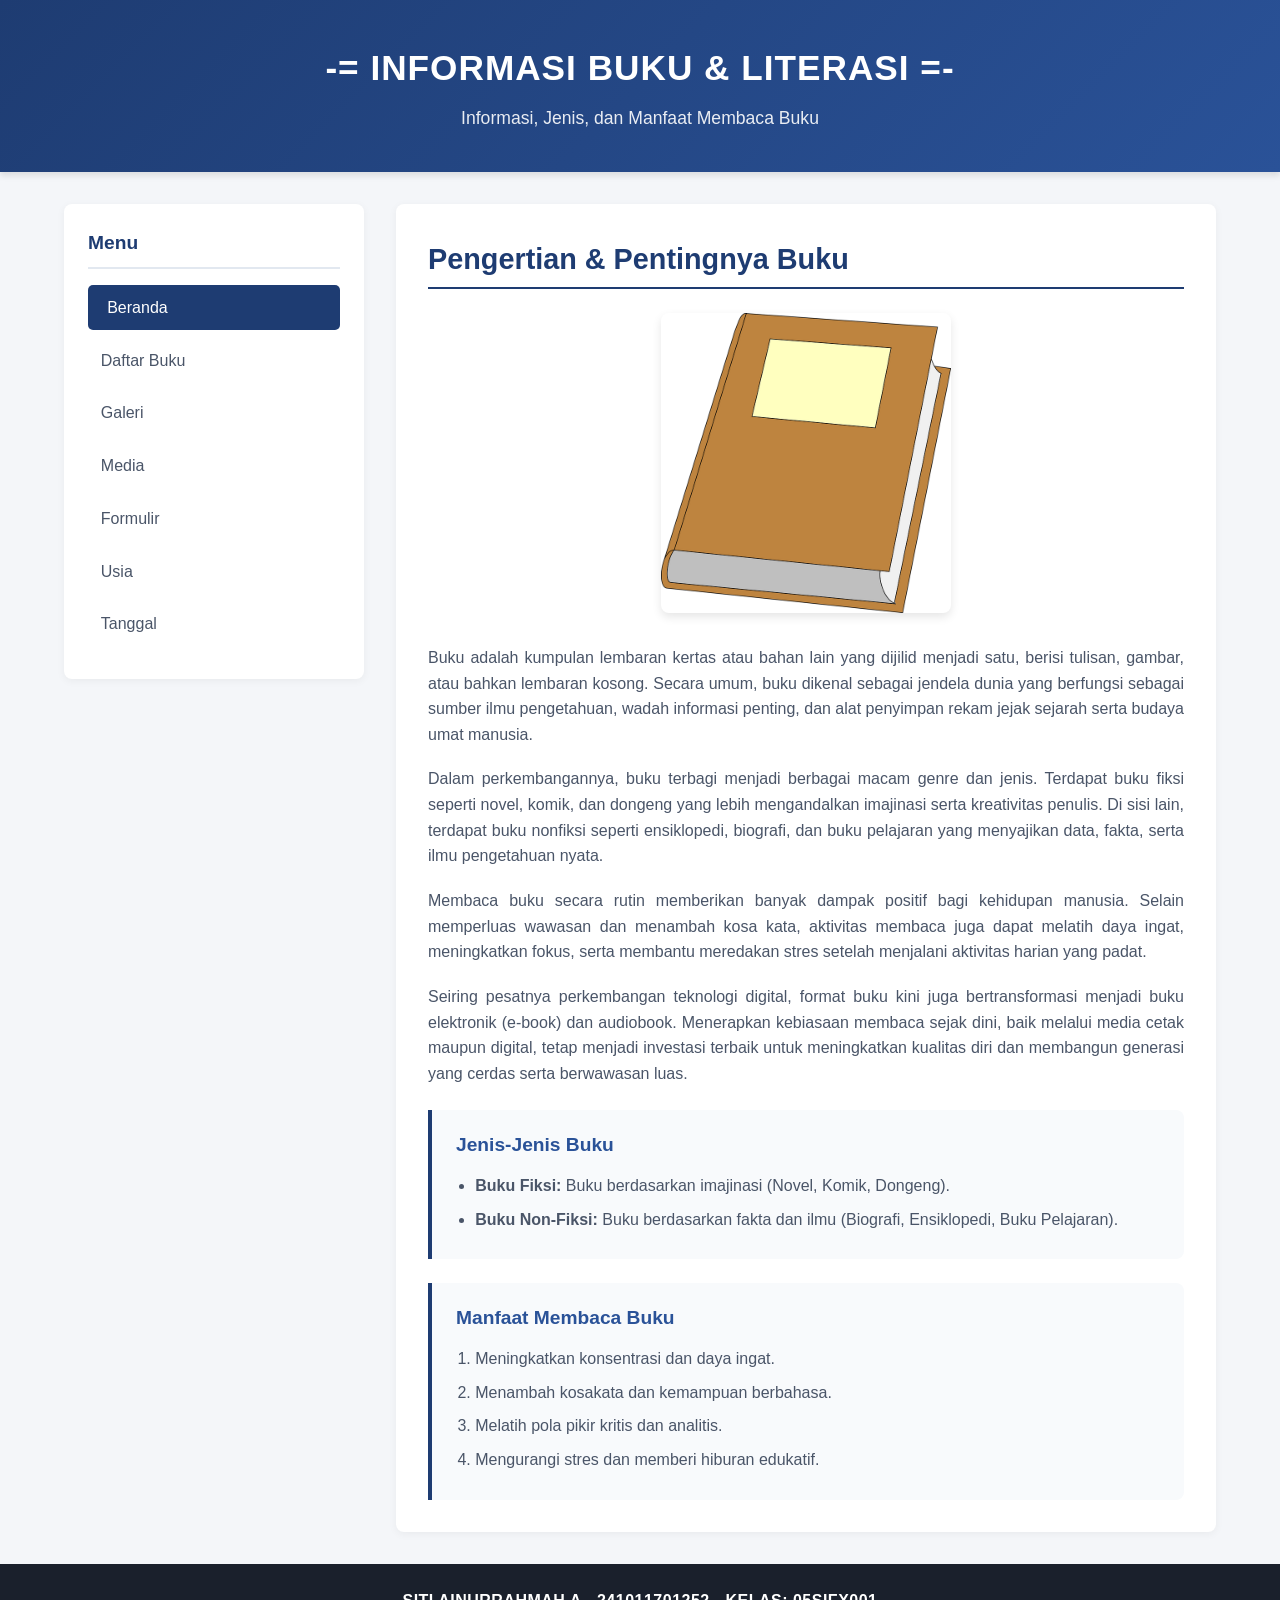
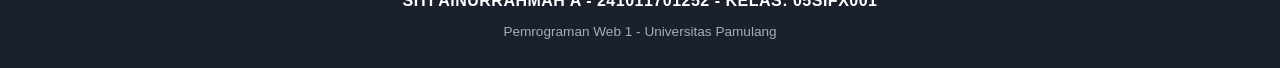
<file: index.html>
<!DOCTYPE html>
<html lang="id">
<head>
    <meta charset="UTF-8">
    <meta name="viewport" content="width=device-width, initial-scale=1.0">
    <title>Beranda</title>
    <link rel="stylesheet" href="style.css">
</head>
<body>

    <header class="header-banner">
        <h1>-= INFORMASI BUKU & LITERASI =-</h1>
        <p class="subtitle">Informasi, Jenis, dan Manfaat Membaca Buku</p>
    </header>

    <div class="main-wrapper">
        
        <aside class="sidebar">
            <h3>Menu</h3>
            <ul>
                <li><a href="index.html"  class="active">Beranda</a></li>
                <li><a href="buku.html">Daftar Buku</a></li>
                <li><a href="gallery.html">Galeri</a></li>
                <li><a href="media.html">Media</a></li>
                <li><a href="form.html">Formulir</a></li>
                <li><a href="usia.html">Usia</a></li>
                <li><a href="tanggal.html">Tanggal</a></li>
            </ul>
        </aside>

        <main class="content-area">
            <h2>Pengertian & Pentingnya Buku</h2>

            <div class="image-container">
                <img src="images/buku.png" alt="Gambar Ilustrasi Buku" class="img-buku">
            </div>
            
            <p>
                Buku adalah kumpulan lembaran kertas atau bahan lain yang dijilid menjadi satu, berisi tulisan, gambar,
                atau bahkan lembaran kosong. Secara umum, buku dikenal sebagai jendela dunia yang berfungsi sebagai sumber
                ilmu pengetahuan, wadah informasi penting, dan alat penyimpan rekam jejak sejarah serta budaya umat manusia.
            </p>
            <p>
                Dalam perkembangannya, buku terbagi menjadi berbagai macam genre dan jenis. Terdapat buku fiksi seperti novel,
                komik, dan dongeng yang lebih mengandalkan imajinasi serta kreativitas penulis. Di sisi lain, terdapat buku
                nonfiksi seperti ensiklopedi, biografi, dan buku pelajaran yang menyajikan data, fakta, serta ilmu pengetahuan nyata.
            </p>
            <p>
                Membaca buku secara rutin memberikan banyak dampak positif bagi kehidupan manusia. 
                Selain memperluas wawasan dan menambah kosa kata, aktivitas membaca juga dapat melatih daya ingat,
                meningkatkan fokus, serta membantu meredakan stres setelah menjalani aktivitas harian yang padat.
            </p>
            <p>
                Seiring pesatnya perkembangan teknologi digital, format buku kini juga bertransformasi menjadi buku elektronik 
                (e-book) dan audiobook. Menerapkan kebiasaan membaca sejak dini, baik melalui media cetak maupun digital, tetap 
                menjadi investasi terbaik untuk meningkatkan kualitas diri dan membangun generasi yang cerdas serta berwawasan luas.
            </p>

            <div class="jenis-buku">
                <h3>Jenis-Jenis Buku</h3>
                <ul>
                    <li><b>Buku Fiksi:</b> Buku berdasarkan imajinasi (Novel, Komik, Dongeng).</li>
                    <li><b>Buku Non-Fiksi:</b> Buku berdasarkan fakta dan ilmu (Biografi, Ensiklopedi, Buku Pelajaran).</li>
                </ul>
            </div>

            <div class="manfaat-buku">
                <h3>Manfaat Membaca Buku</h3>
                <ol>
                    <li>Meningkatkan konsentrasi dan daya ingat.</li>
                    <li>Menambah kosakata dan kemampuan berbahasa.</li>
                    <li>Melatih pola pikir kritis dan analitis.</li>
                    <li>Mengurangi stres dan memberi hiburan edukatif.</li>
                </ol>
            </div>
        </main>
    </div>

    <footer>
        <p class="identitas-mhs">
            SITI AINURRAHMAH A - 241011701252 - KELAS: 05SIFX001
        </p>
        <small>Pemrograman Web 1 - Universitas Pamulang</small>
    </footer>

    <script src="script.js"></script>
</body>
</html>
</file>
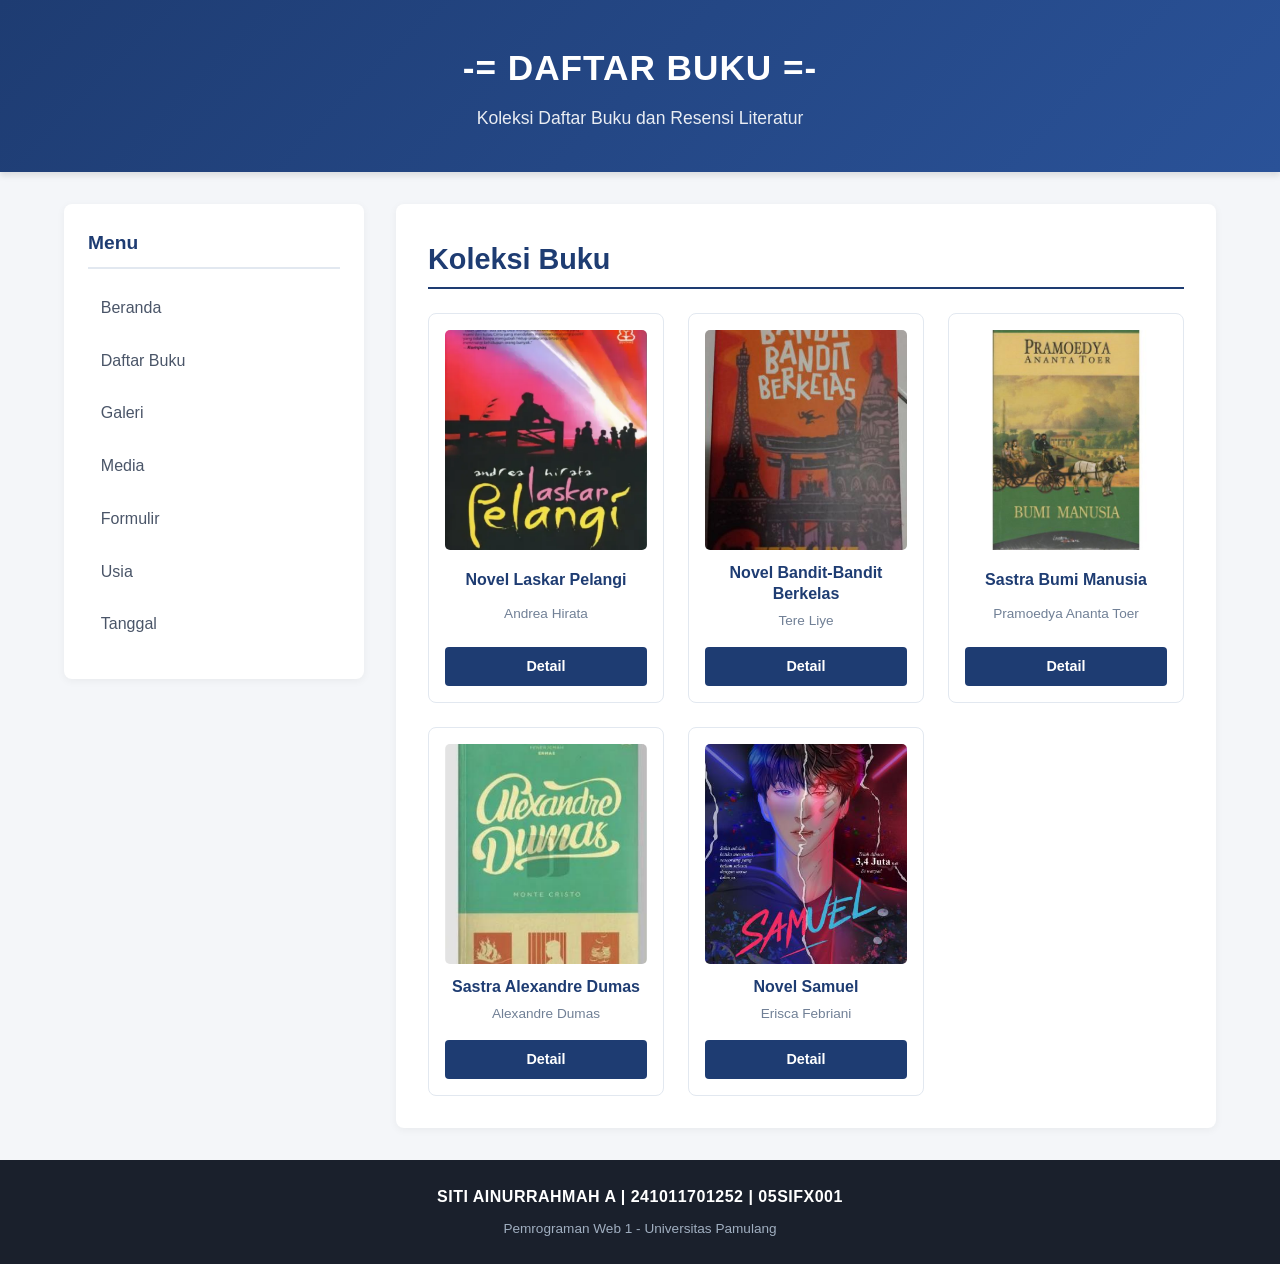
<file: buku.html>
<!DOCTYPE html>
<html lang="id">
<head>
    <meta charset="UTF-8">
    <meta name="viewport" content="width=device-width, initial-scale=1.0">
    <title>Daftar Buku</title>
    <link rel="stylesheet" href="style.css">
</head>
<body>

    <header class="header-banner">
        <h1>-= DAFTAR BUKU =-</h1>
        <p class="subtitle">Koleksi Daftar Buku dan Resensi Literatur</p>
    </header>

    <div class="main-wrapper">
        
        <aside class="sidebar">
            <h3>Menu</h3>
            <ul>
                <li><a href="index.html">Beranda</a></li>
                <li><a href="buku.html">Daftar Buku</a></li>
                <li><a href="gallery.html">Galeri</a></li>
                <li><a href="media.html">Media</a></li>
                <li><a href="form.html">Formulir</a></li>
                <li><a href="usia.html">Usia</a></li>
                <li><a href="tanggal.html">Tanggal</a></li>
            </ul>
        </aside>

        <main class="content-area">
            <h2>Koleksi Buku</h2>

            <div class="gallery-grid">

                <div class="book-card card-tall">
                    <img src="images/lp.webp" alt="Novel Laskar Pelangi">
                    <h4>Novel Laskar Pelangi</h4>
                    <p class="author">Andrea Hirata</p>
                    <a href="detail-laskar-pelangi.html" class="btn-detail">Detail</a>
                </div>

                <!-- Buku 2 -->
                <div class="book-card">
                    <img src="images/b3.jpg" alt="Novel Bandit-Bandit Berkelas">
                    <h4>Novel Bandit-Bandit Berkelas</h4>
                    <p class="author">Tere Liye</p>
                    <a href="detail-bandit.html" class="btn-detail">Detail</a>
                </div>

                <!-- Buku 3 -->
                <div class="book-card">
                    <img src="images/bm.jpg" alt="Sastra Bumi Manusia">
                    <h4>Sastra Bumi Manusia</h4>
                    <p class="author">Pramoedya Ananta Toer</p>
                    <a href="detail-bumi-manusia.html" class="btn-detail">Detail</a>
                </div>

                <!-- Buku 4 -->
                <div class="book-card">
                    <img src="images/ad.png" alt="Sastra Alexandre Dumas">
                    <h4>Sastra Alexandre Dumas</h4>
                    <p class="author">Alexandre Dumas</p>
                    <a href="detail-alexandre.html" class="btn-detail">Detail</a>
                </div>

                <!-- Buku 5 -->
                <div class="book-card">
                    <img src="images/sl.jpg" alt="Novel Samuel">
                    <h4>Novel Samuel</h4>
                    <p class="author">Erisca Febriani</p>
                    <a href="detail-samuel.html" class="btn-detail">Detail</a>
                </div>

            </div>
        </main>

    </div>

    <footer>
        <p class="identitas-mhs">
          SITI AINURRAHMAH A | 241011701252 | 05SIFX001
        </p>
        <small>Pemrograman Web 1 - Universitas Pamulang</small>
    </footer>

</body>
</html>
</file>
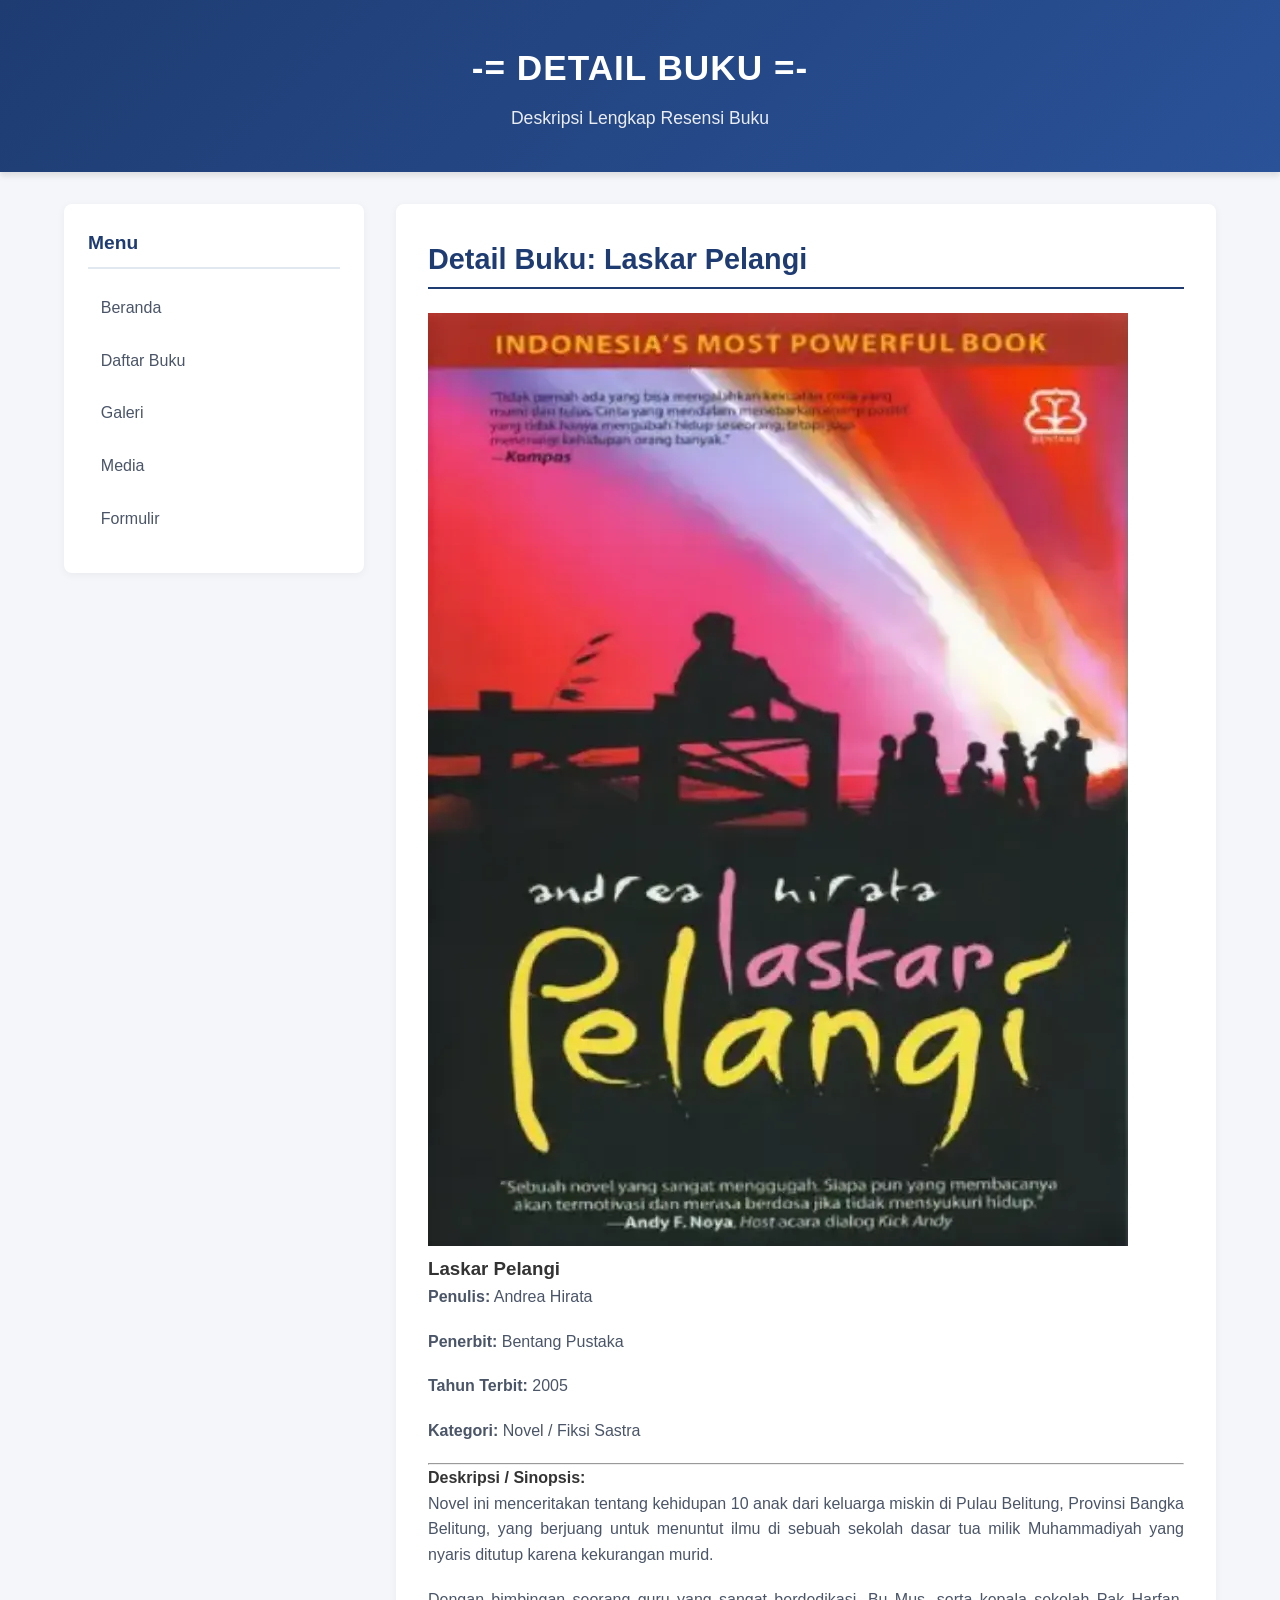
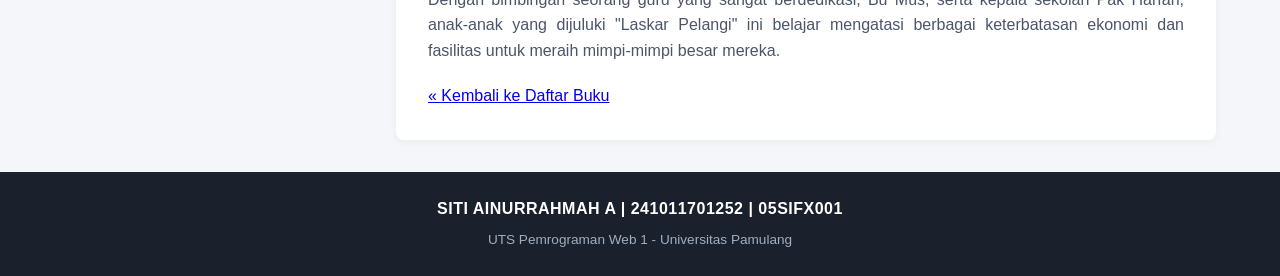
<file: detail-laskar-pelangi.html>
<!DOCTYPE html>
<html lang="id">
<head>
    <meta charset="UTF-8">
    <meta name="viewport" content="width=device-width, initial-scale=1.0">
    <title>Detail Buku - Laskar Pelangi</title>
    <link rel="stylesheet" href="style.css">
</head>
<body>

    <header class="header-banner">
        <h1>-= DETAIL BUKU =-</h1>
        <p class="subtitle">Deskripsi Lengkap Resensi Buku</p>
    </header>

    <div class="main-wrapper">
        
        <aside class="sidebar">
            <h3>Menu</h3>
            <ul>
                <li><a href="index.html">Beranda</a></li>
                <li><a href="buku.html">Daftar Buku</a></li>
                <li><a href="gallery.html">Galeri</a></li>
                <li><a href="media.html">Media</a></li>
                <li><a href="form.html">Formulir</a></li>
            </ul>
        </aside>

        <main class="content-area">
            <h2>Detail Buku: Laskar Pelangi</h2>

            <div class="detail-container">
                <div class="detail-cover">
                    <img src="images/lp.webp" alt="Laskar Pelangi">
                </div>
                <div class="detail-info">
                    <h3>Laskar Pelangi</h3>
                    <p><b>Penulis:</b> Andrea Hirata</p>
                    <p><b>Penerbit:</b> Bentang Pustaka</p>
                    <p><b>Tahun Terbit:</b> 2005</p>
                    <p><b>Kategori:</b> Novel / Fiksi Sastra</p>
                    <hr>
                    <h4>Deskripsi / Sinopsis:</h4>
                    <p>
                        Novel ini menceritakan tentang kehidupan 10 anak dari keluarga miskin di Pulau Belitung, Provinsi Bangka Belitung, yang berjuang untuk menuntut ilmu di sebuah sekolah dasar tua milik Muhammadiyah yang nyaris ditutup karena kekurangan murid.
                    </p>
                    <p>
                        Dengan bimbingan seorang guru yang sangat berdedikasi, Bu Mus, serta kepala sekolah Pak Harfan, anak-anak yang dijuluki "Laskar Pelangi" ini belajar mengatasi berbagai keterbatasan ekonomi dan fasilitas untuk meraih mimpi-mimpi besar mereka.
                    </p>
                    <a href="buku.html" class="btn-back">&laquo; Kembali ke Daftar Buku</a>
                </div>
            </div>
        </main>

    </div>

    <footer>
        <p class="identitas-mhs">
            SITI AINURRAHMAH A | 241011701252 | 05SIFX001
        </p>
        <small>UTS Pemrograman Web 1 - Universitas Pamulang</small>
    </footer>

</body>
</html>
</file>
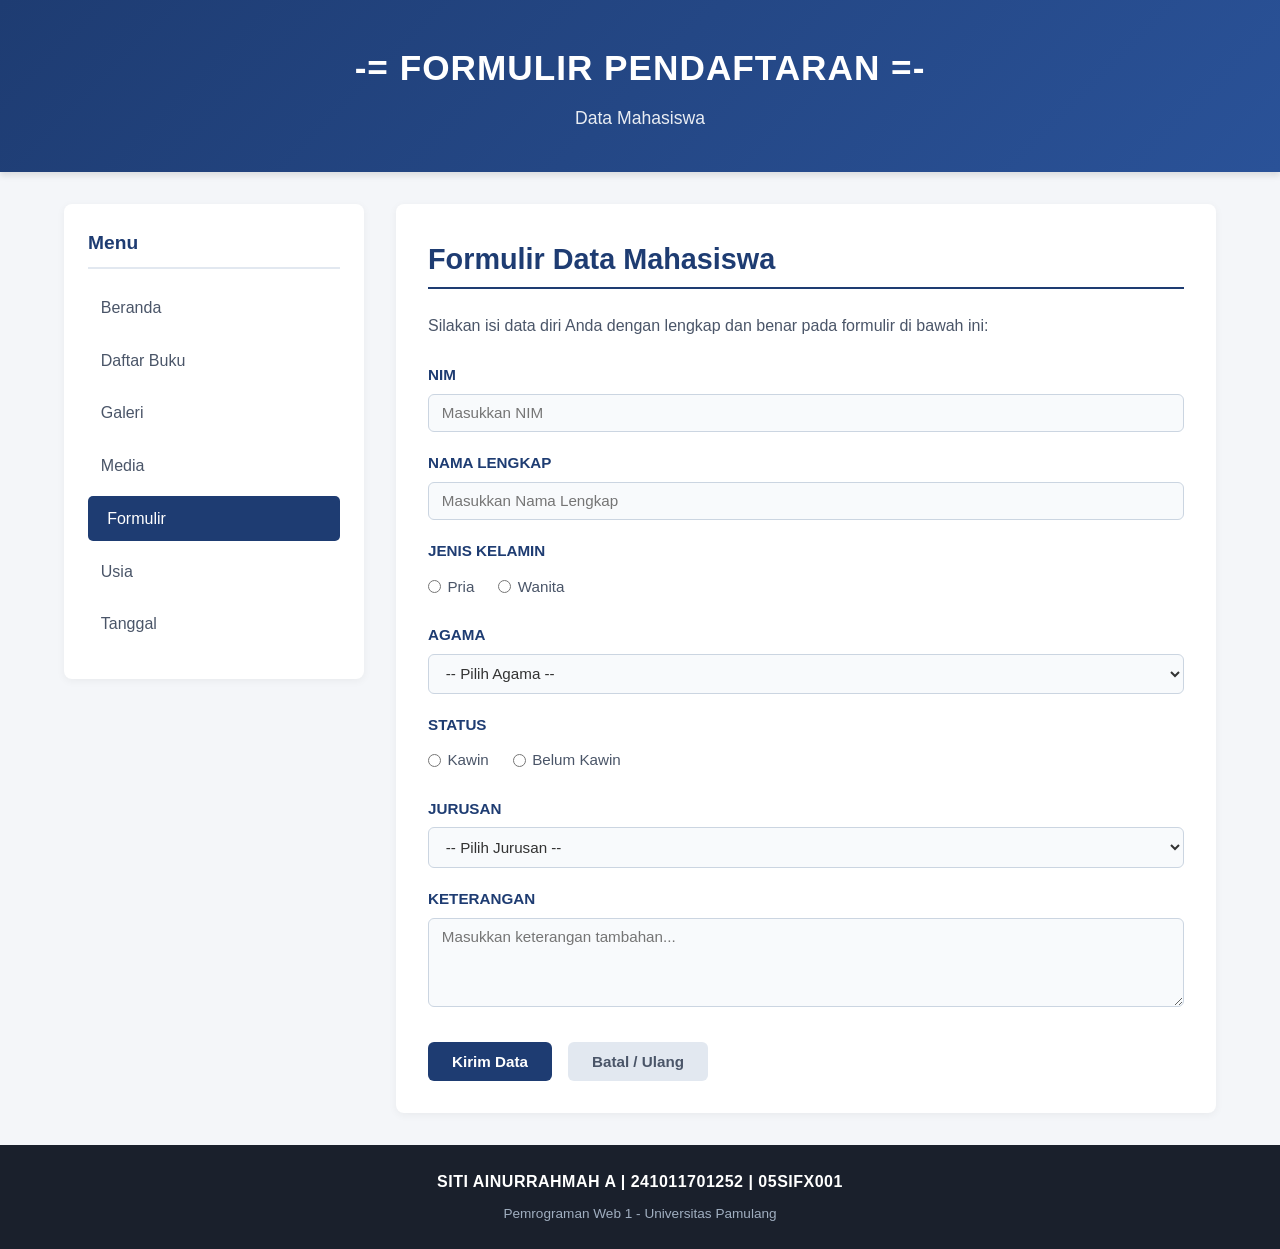
<file: form.html>
<!DOCTYPE html>
<html lang="id">
<head>
    <meta charset="UTF-8">
    <meta name="viewport" content="width=device-width, initial-scale=1.0">
    <title>Form Pendaftaran</title>
    <link rel="stylesheet" href="style.css">
</head>
<body>

    <header class="header-banner">
        <h1>-= FORMULIR PENDAFTARAN =-</h1>
        <p class="subtitle">Data Mahasiswa</p>
    </header>

    <div class="main-wrapper">
        
        <aside class="sidebar">
            <h3>Menu</h3>
            <ul>
                <li><a href="index.html">Beranda</a></li>
                <li><a href="buku.html">Daftar Buku</a></li>
                <li><a href="gallery.html">Galeri</a></li>
                <li><a href="media.html">Media</a></li>
                <li><a href="form.html" class="active">Formulir</a></li>
                <li><a href="usia.html">Usia</a></li>
                <li><a href="tanggal.html">Tanggal</a></li>
            </ul>
        </aside>

        <main class="content-area">
            <h2>Formulir Data Mahasiswa</h2>
            <p>Silakan isi data diri Anda dengan lengkap dan benar pada formulir di bawah ini:</p>

            <form action="" method="POST" class="form-container">
                
                <div class="form-group">
                    <label for="nim">NIM</label>
                    <input type="text" id="nim" name="nim" maxlength="11" placeholder="Masukkan NIM">
                </div>

                <div class="form-group">
                    <label for="nama">NAMA LENGKAP</label>
                    <input type="text" id="nama" name="nama" maxlength="25" placeholder="Masukkan Nama Lengkap">
                </div>

                <div class="form-group">
                    <label>JENIS KELAMIN</label>
                    <div class="radio-group">
                        <label><input type="radio" name="jkel" value="Pria"> Pria</label>
                        <label><input type="radio" name="jkel" value="Wanita"> Wanita</label>
                    </div>
                </div>

                <div class="form-group">
                    <label for="agama">AGAMA</label>
                    <select name="agama" id="agama">
                        <option value="">-- Pilih Agama --</option>
                        <option value="Islam">Islam</option>
                        <option value="Katolik">Katolik</option>
                        <option value="Kristen">Kristen</option>
                        <option value="Hindu">Hindu</option>
                        <option value="Budha">Budha</option>
                        <option value="Khonghucu">Khonghucu</option>
                    </select>
                </div>

                <div class="form-group">
                    <label>STATUS</label>
                    <div class="radio-group">
                        <label><input type="radio" name="status" value="kawin"> Kawin</label>
                        <label><input type="radio" name="status" value="belumkawin"> Belum Kawin</label>
                    </div>
                </div>

                <div class="form-group">
                    <label for="jurusan">JURUSAN</label>
                    <select name="jurusan" id="jurusan">
                        <option value="">-- Pilih Jurusan --</option>
                        <option value="Teknik Informatika">Teknik Informatika</option>
                        <option value="Sistem Informasi">Sistem Informasi</option>
                        <option value="Manajemen Informatika">Manajemen Informatika</option>
                        <option value="Teknik Komputer">Teknik Komputer</option>
                        <option value="Teknik Industri">Teknik Industri</option>
                        <option value="Teknik Elektro">Teknik Elektro</option>
                    </select>
                </div>

                <div class="form-group">
                    <label for="ket">KETERANGAN</label>
                    <textarea name="ket" id="ket" rows="4" placeholder="Masukkan keterangan tambahan..."></textarea>
                </div>

                <div class="form-actions">
                    <button type="submit" class="btn-submit">Kirim Data</button>
                    <button type="reset" class="btn-reset">Batal / Ulang</button>
                </div>

            </form>
        </main>

    </div>

    <footer>
        <p class="identitas-mhs">
            SITI AINURRAHMAH A | 241011701252 | 05SIFX001
        </p>
        <small>Pemrograman Web 1 - Universitas Pamulang</small>
    </footer>

</body>
</html>
</file>
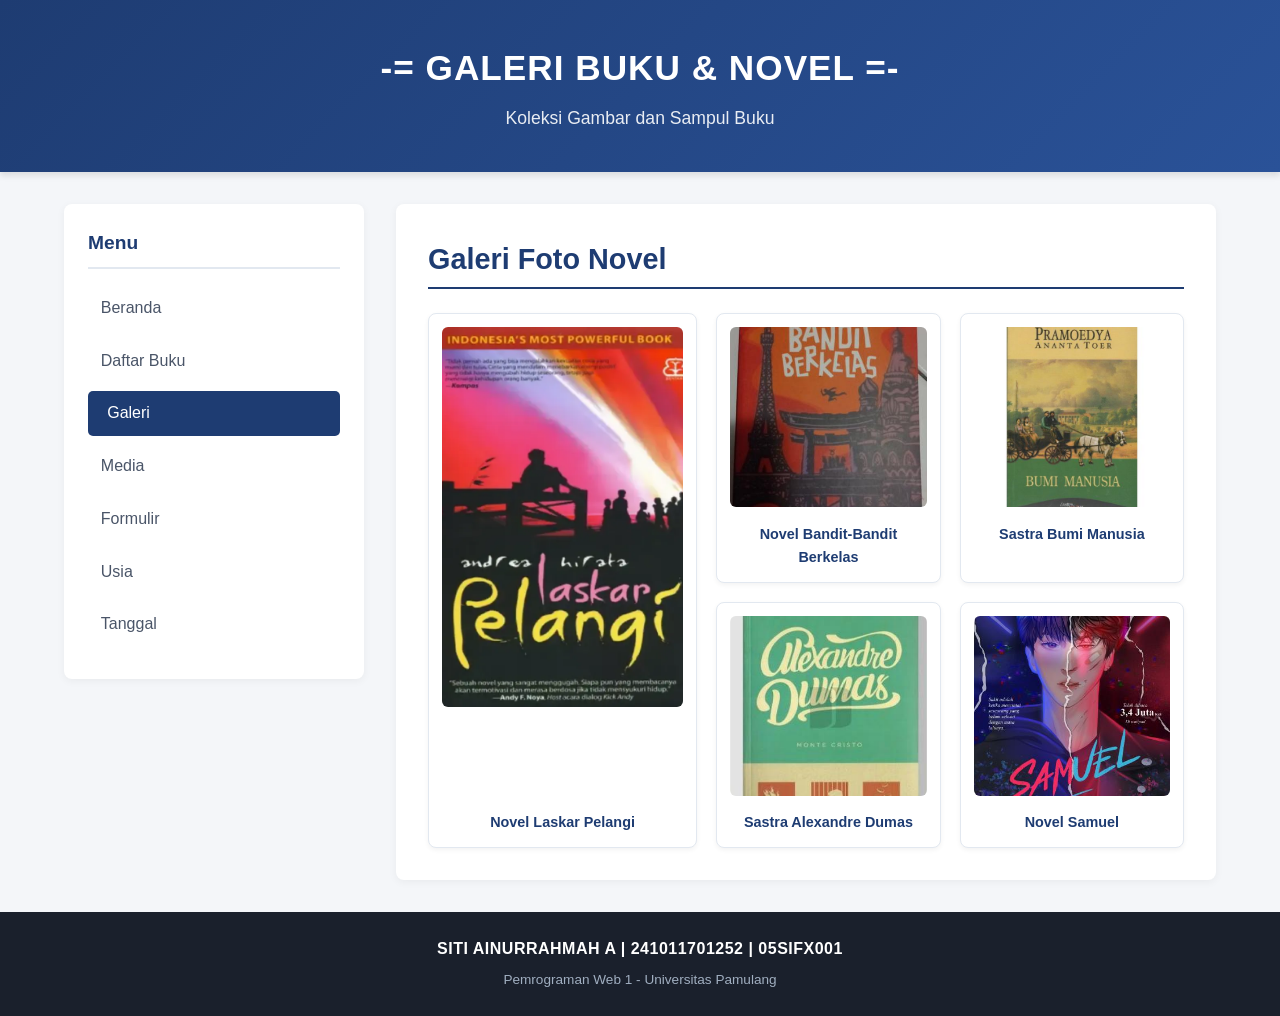
<file: gallery.html>
<!DOCTYPE html>
<html lang="id">
<head>
    <meta charset="UTF-8">
    <meta name="viewport" content="width=device-width, initial-scale=1.0">
    <title>Galeri Foto</title>
    <link rel="stylesheet" href="style.css">
</head>
<body>

    <header class="header-banner">
        <h1>-= GALERI BUKU & NOVEL =-</h1>
        <p class="subtitle">Koleksi Gambar dan Sampul Buku</p>
    </header>

    <div class="main-wrapper">
        
        <aside class="sidebar">
            <h3>Menu</h3>
            <ul>
                <li><a href="index.html">Beranda</a></li>
                <li><a href="buku.html">Daftar Buku</a></li>
                <li><a href="gallery.html" class="active">Galeri</a></li>
                <li><a href="media.html">Media</a></li>
                <li><a href="form.html">Formulir</a></li>
                <li><a href="usia.html">Usia</a></li>
                <li><a href="tanggal.html">Tanggal</a></li>
            </ul>
        </aside>

        <main class="content-area">
            <h2>Galeri Foto Novel</h2>

            <div class="gallery-container">
                
                <!-- Gambar 1 -->
                <div class="gallery-item featured">
                    <img src="images/lp.webp" alt="Novel Laskar Pelangi">
                    <div class="caption">Novel Laskar Pelangi</div>
                </div>

                <!-- Gambar 2 -->
                <div class="gallery-item">
                    <img src="images/b3.jpg" alt="Novel Bandit-Bandit Berkelas">
                    <div class="caption">Novel Bandit-Bandit Berkelas</div>
                </div>

                <!-- Gambar 3 -->
                <div class="gallery-item">
                    <img src="images/bm.jpg" alt="Sastra Bumi Manusia">
                    <div class="caption">Sastra Bumi Manusia</div>
                </div>

                <!-- Gambar 4 -->
                <div class="gallery-item">
                    <img src="images/ad.png" alt="Sastra Alexandre Dumas">
                    <div class="caption">Sastra Alexandre Dumas</div>
                </div>

                <!-- Gambar 5 -->
                <div class="gallery-item">
                    <img src="images/sl.jpg" alt="Novel Samuel">
                    <div class="caption">Novel Samuel</div>
                </div>

            </div>
        </main>
    </div>

    <footer>
        <p class="identitas-mhs">
            SITI AINURRAHMAH A | 241011701252 | 05SIFX001
        </p>
        <small>Pemrograman Web 1 - Universitas Pamulang</small>
    </footer>

</body>
</html>
</file>
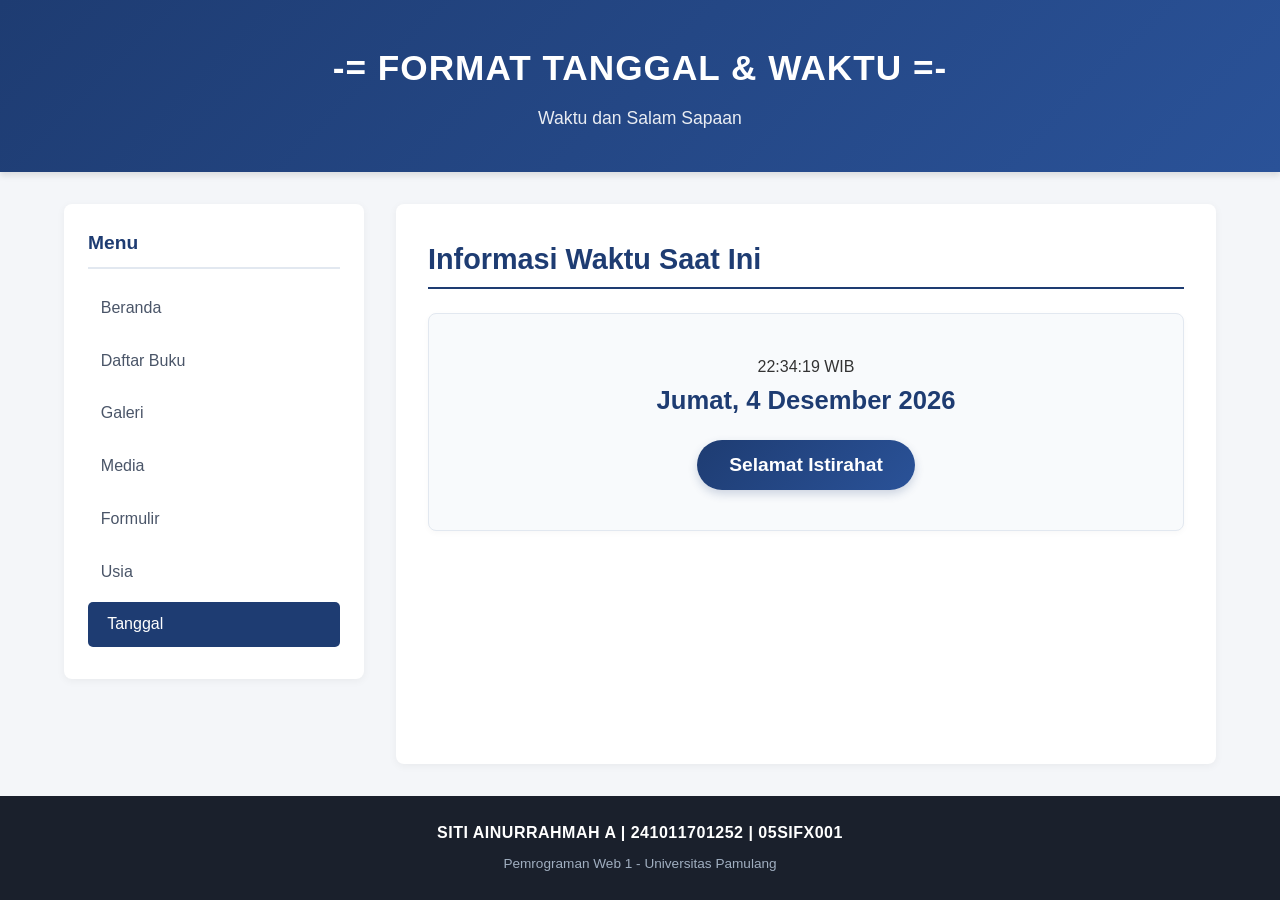
<file: tanggal.html>
<!DOCTYPE html>
<html lang="id">
<head>
    <meta charset="UTF-8">
    <meta name="viewport" content="width=device-width, initial-scale=1.0">
    <title>Format Tanggal & Waktu</title>
    <link rel="stylesheet" href="style.css">
</head>
<body>

    <header class="header-banner">
        <h1>-= FORMAT TANGGAL & WAKTU =-</h1>
        <p class="subtitle">Waktu dan Salam Sapaan</p>
    </header>

    <div class="main-wrapper">
        
        <aside class="sidebar">
            <h3>Menu</h3>
            <ul>
                <li><a href="index.html">Beranda</a></li>
                <li><a href="buku.html">Daftar Buku</a></li>
                <li><a href="gallery.html">Galeri</a></li>
                <li><a href="media.html">Media</a></li>
                <li><a href="form.html">Formulir</a></li>
                <li><a href="usia.html">Usia</a></li>
                <li><a href="tanggal.html"  class="active">Tanggal</a></li>
            </ul>
        </aside>

        <main class="content-area">
            <h2>Informasi Waktu Saat Ini</h2>

            <div class="date-card">
                <script>
                    var waktu = new Date();

                    var jam = waktu.getHours();
                    var menit = waktu.getMinutes();
                    var detik = waktu.getSeconds();

                    var tgl = waktu.getDate();
                    var bln = waktu.getMonth();
                    var thn = waktu.getFullYear();
                    var hr = waktu.getDay();

                    var namaHari = ["Minggu", "Senin", "Selasa", "Rabu", "Kamis", "Jumat", "Sabtu"];
                    var namaBulan = [
                        "Januari", "Februari", "Maret", "April", "Mei", "Juni",
                        "Juli", "Agustus", "September", "Oktober", "November", "Desember"
                    ];

                    var salam = "";
                    if (jam >= 0 && jam < 11) {
                        salam = "Selamat Pagi";
                    } else if (jam >= 11 && jam <= 14) {
                        salam = "Selamat Siang";
                    } else if (jam > 14 && jam <= 18) {
                        salam = "Selamat Sore";
                    } else {
                        salam = "Selamat Istirahat";
                    }

                    var jamFormat = (jam < 10 ? "0" : "") + jam;
                    var menitFormat = (menit < 10 ? "0" : "") + menit;
                    var detikFormat = (detik < 10 ? "0" : "") + detik;

                    document.write("<div class='time-display'>" + jamFormat + ":" + menitFormat + ":" + detikFormat + " WIB</div>");

                    document.write("<h3 class='date-display'>" + namaHari[hr] + ", " + tgl + " " + namaBulan[bln] + " " + thn + "</h3>");

                    document.write("<div class='salam-badge'>" + salam + "</div>");
                </script>
            </div>
        </main>

    </div>

    <footer>
        <p class="identitas-mhs">
           SITI AINURRAHMAH A | 241011701252 | 05SIFX001
        </p>
        <small>Pemrograman Web 1 - Universitas Pamulang</small>
    </footer>

</body>
</html>
</file>
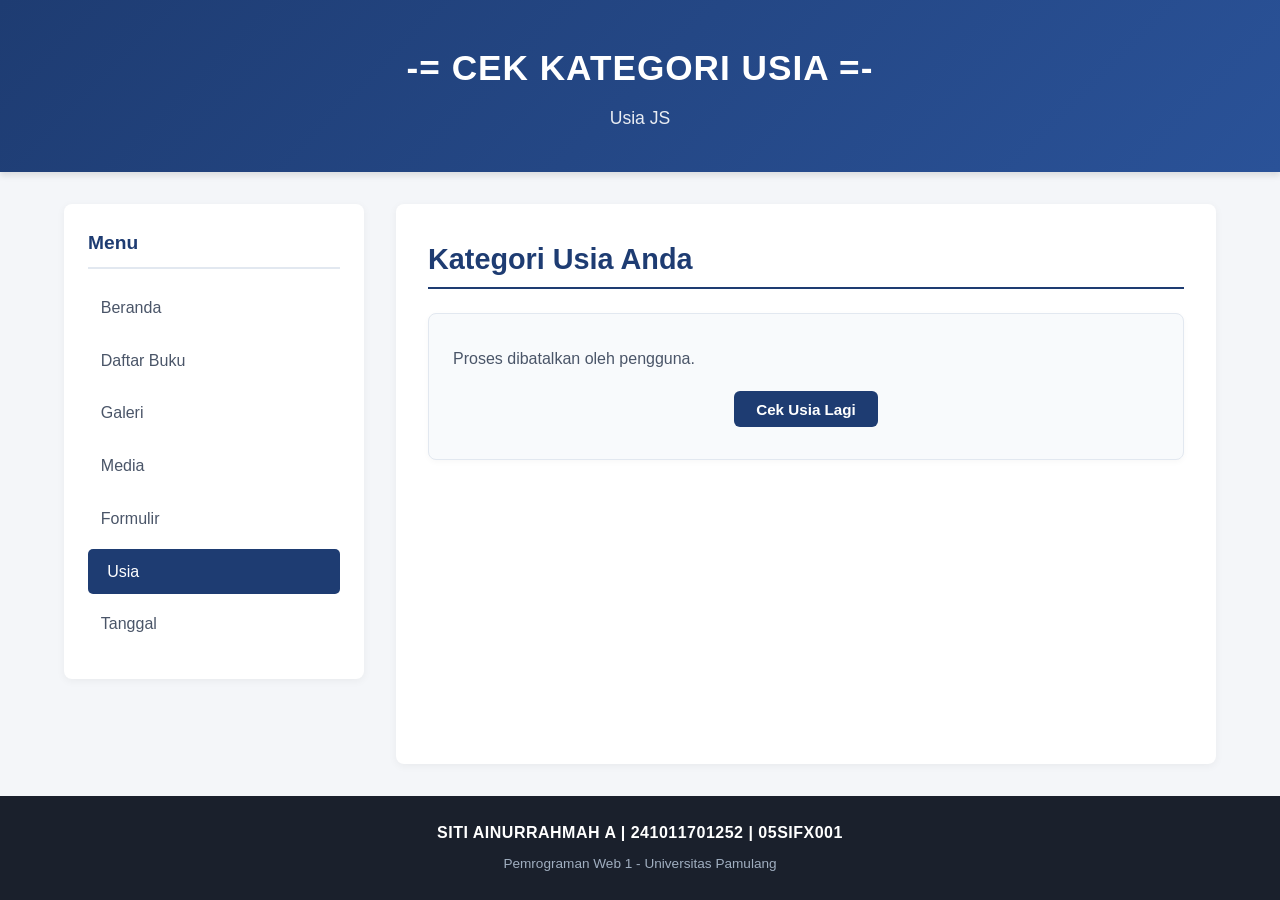
<file: usia.html>
<!DOCTYPE html>
<html lang="id">
<head>
    <meta charset="UTF-8">
    <meta name="viewport" content="width=device-width, initial-scale=1.0">
    <title>Usia js</title>
    <link rel="stylesheet" href="style.css">
</head>
<body>

    <header class="header-banner">
        <h1>-= CEK KATEGORI USIA =-</h1>
        <p class="subtitle">Usia JS</p>
    </header>

    <div class="main-wrapper">
    
        <aside class="sidebar">
            <h3>Menu</h3>
            <ul>
                <li><a href="index.html">Beranda</a></li>
                <li><a href="buku.html">Daftar Buku</a></li>
                <li><a href="gallery.html">Galeri</a></li>
                <li><a href="media.html">Media</a></li>
                <li><a href="form.html">Formulir</a></li>
                <li><a href="usia.html" class="active">Usia</a></li>
                <li><a href="tanggal.html">Tanggal</a></li>
            </ul>
        </aside>

        <main class="content-area">
            <h2>Kategori Usia Anda</h2>

            <div class="age-card">
                <script>
                     var inputUsia = prompt("Masukkan Usia anda", "");

                    if (inputUsia !== null) {
                        var usia = Number(inputUsia);

                        while (isNaN(usia) || usia <= 0 || inputUsia.trim() === "") {
                        alert("Usia tidak valid! Masukkan angka lebih dari 0.");
                        inputUsia = prompt("Masukkan Usia anda kembali:", "");

                        if (inputUsia === null) {
                        break;
                        }
                         usia = Number(inputUsia);
                        }

                    if (inputUsia !== null) {
                        var keterangan = "";

                        if (usia > 65) {
                            keterangan = "Manula";
                        } else if (usia > 50) {
                            keterangan = "Orang Tua";
                        } else if (usia > 20) {
                            keterangan = "Dewasa";
                        } else if (usia > 12) {
                            keterangan = "Remaja";
                        } else if (usia > 5) {
                            keterangan = "Anak-Anak";
                        } else {
                            keterangan = "Balita";
                        }

                        document.write("<h3 class='age-result'>Usia Anda: " + usia + " tahun</h3>");
                        document.write("<p class='age-category'>Kategori: <span>" + keterangan + "</span></p>");
                        window.alert("Usia Anda " + usia + " tahun, tergolong: " + keterangan);
                    } else {
                        document.write("<p>Proses dibatalkan oleh pengguna.</p>");
                    }
                    } else {
                        document.write("<p>Proses dibatalkan oleh pengguna.</p>");
                    }
                </script>

                <button class="btn-reload" onclick="location.reload()">Cek Usia Lagi</button>
            </div>
        </main>

    </div>

    <footer>
        <p class="identitas-mhs">
            SITI AINURRAHMAH A | 241011701252 | 05SIFX001
        </p>
        <small>Pemrograman Web 1 - Universitas Pamulang</small>
    </footer>

</body>
</html>
</file>
<file: style.css>
/* ==========================================================================
   1. RESET & BASE STYLES (Gaya Dasar)
   ========================================================================== */
* {
    margin: 0;
    padding: 0;
    box-sizing: border-box;
    font-family: 'Segoe UI', Tahoma, Geneva, Verdana, sans-serif;
}

body {
    background-color: #f4f6f9;
    color: #333333;
    line-height: 1.6;
    min-height: 100vh;
    display: flex;
    flex-direction: column;
}

/* ==========================================================================
   2. HEADER BANNER
   ========================================================================== */
.header-banner {
    background: linear-gradient(135deg, #1e3c72 0%, #2a5298 100%);
    color: #ffffff;
    text-align: center;
    padding: 2.5rem 1rem;
    box-shadow: 0 4px 6px rgba(0, 0, 0, 0.1);
}

.header-banner h1 {
    font-size: 2.2rem;
    letter-spacing: 1px;
    margin-bottom: 0.5rem;
}

.header-banner .subtitle {
    font-size: 1.1rem;
    font-weight: 300;
    opacity: 0.9;
}

/* ==========================================================================
   3. LAYOUT UTAMA (Sidebar + Area Konten)
   ========================================================================== */
.main-wrapper {
    display: flex;
    max-width: 1200px;
    width: 90%;
    margin: 2rem auto;
    gap: 2rem;
    flex: 1; /* Menjaga footer tetap di paling bawah */
}

/* --- SIDEBAR MENU --- */
.sidebar {
    flex: 1;
    min-width: 220px;
    background-color: #ffffff;
    padding: 1.5rem;
    border-radius: 8px;
    box-shadow: 0 2px 8px rgba(0, 0, 0, 0.05);
    height: fit-content;
}

.sidebar h3 {
    font-size: 1.2rem;
    color: #1e3c72;
    margin-bottom: 1rem;
    padding-bottom: 0.5rem;
    border-bottom: 2px solid #e2e8f0;
}

.sidebar ul {
    list-style: none;
}

.sidebar ul li {
    margin-bottom: 0.5rem;
}

.sidebar ul li a {
    display: block;
    padding: 0.6rem 0.8rem;
    color: #4a5568;
    text-decoration: none;
    border-radius: 5px;
    transition: all 0.2s ease-in-out;
    font-weight: 500;
}

.sidebar ul li a:hover,
.sidebar ul li a.active {
    background-color: #1e3c72;
    color: #ffffff;
    padding-left: 1.2rem;
}

/* --- AREA KONTEN --- */
.content-area {
    flex: 3;
    background-color: #ffffff;
    padding: 2rem;
    border-radius: 8px;
    box-shadow: 0 2px 8px rgba(0, 0, 0, 0.05);
}

.content-area h2 {
    color: #1e3c72;
    font-size: 1.8rem;
    margin-bottom: 1.5rem;
    border-bottom: 2px solid #1e3c72;
    padding-bottom: 0.3rem;
}

.content-area p {
    margin-bottom: 1.2rem;
    text-align: justify;
    color: #4a5568;
}

/* ==========================================================================
   4. HALAMAN BERANDA (index.html)
   ========================================================================== */
.image-container {
    text-align: center;
    margin: 1.5rem 0;
}

.img-buku {
    max-width: 100%;
    height: auto;
    max-height: 300px;
    border-radius: 8px;
    box-shadow: 0 4px 10px rgba(0, 0, 0, 0.1);
    object-fit: cover;
}

.jenis-buku,
.manfaat-buku {
    background-color: #f8fafc;
    border-left: 4px solid #1e3c72;
    padding: 1.2rem 1.5rem;
    margin-top: 1.5rem;
    border-radius: 0 8px 8px 0;
}

.jenis-buku h3,
.manfaat-buku h3 {
    color: #2a5298;
    margin-bottom: 0.8rem;
    font-size: 1.2rem;
}

.jenis-buku ul,
.manfaat-buku ol {
    padding-left: 1.2rem;
    color: #4a5568;
}

.jenis-buku ul li,
.manfaat-buku ol li {
    margin-bottom: 0.5rem;
}

/* ==========================================================================
   5. HALAMAN DAFTAR BUKU (buku.html)
   ========================================================================== */
.gallery-grid {
    display: grid;
    grid-template-columns: repeat(auto-fill, minmax(180px, 1fr));
    gap: 1.5rem;
    margin-top: 1rem;
}

.book-card {
    background-color: #ffffff;
    border: 1px solid #e2e8f0;
    border-radius: 8px;
    padding: 1rem;
    display: flex;
    flex-direction: column;
    justify-content: space-between;
    align-items: center;
    text-align: center;
    transition: transform 0.2s ease, box-shadow 0.2s ease;
}

.book-card:hover {
    transform: translateY(-5px);
    box-shadow: 0 8px 16px rgba(0, 0, 0, 0.1);
}

.book-card img {
    width: 100%;
    height: 220px;
    object-fit: cover;
    border-radius: 5px;
    margin-bottom: 0.8rem;
}

.book-card h4 {
    font-size: 1rem;
    color: #1e3c72;
    margin-bottom: 0.3rem;
    line-height: 1.3;
}

.book-card .author {
    font-size: 0.85rem;
    color: #718096;
    margin-bottom: 1rem;
}

.btn-detail {
    display: inline-block;
    width: 100%;
    padding: 0.5rem 0;
    background-color: #1e3c72;
    color: #ffffff;
    text-decoration: none;
    border-radius: 4px;
    font-size: 0.9rem;
    font-weight: 600;
    transition: background-color 0.2s ease;
}

.btn-detail:hover {
    background-color: #2a5298;
}

/* ==========================================================================
   6. HALAMAN GALERI (gallery.html)
   ========================================================================== */
.gallery-container {
    display: grid;
    grid-template-columns: 1.2fr 1fr 1fr;
    gap: 1.2rem;
    margin-top: 1rem;
}

.gallery-item {
    background-color: #ffffff;
    border: 1px solid #e2e8f0;
    border-radius: 8px;
    padding: 0.8rem;
    text-align: center;
    box-shadow: 0 2px 5px rgba(0, 0, 0, 0.05);
    transition: transform 0.2s ease, box-shadow 0.2s ease;
}

.gallery-item:hover {
    transform: translateY(-3px);
    box-shadow: 0 6px 12px rgba(0, 0, 0, 0.1);
}

.gallery-item img {
    width: 100%;
    height: 180px;
    object-fit: cover;
    border-radius: 6px;
    margin-bottom: 0.5rem;
}

.gallery-item .caption {
    font-weight: 600;
    color: #1e3c72;
    font-size: 0.9rem;
}

.gallery-item.featured {
    grid-row: span 2;
    display: flex;
    flex-direction: column;
    justify-content: space-between;
}

.gallery-item.featured img {
    height: 100%;
    max-height: 380px;
}

/* ==========================================================================
   7. HALAMAN MEDIA (media.html)
   ========================================================================== */
.media-container {
    display: flex;
    flex-direction: column;
    gap: 1.5rem;
    margin-top: 1rem;
}

.media-grid {
    display: grid;
    grid-template-columns: 1fr 1.5fr;
    gap: 1.5rem;
}

.media-card {
    background-color: #f8fafc;
    border: 1px solid #e2e8f0;
    border-radius: 8px;
    padding: 1.2rem;
    text-align: center;
    box-shadow: 0 2px 5px rgba(0, 0, 0, 0.03);
}

.media-card h3 {
    color: #1e3c72;
    margin-bottom: 1rem;
    font-size: 1.1rem;
}

.media-preview img {
    max-width: 100%;
    height: 250px;
    object-fit: cover;
    border-radius: 6px;
    box-shadow: 0 2px 6px rgba(0, 0, 0, 0.1);
}

.media-preview video {
    width: 100%;
    height: 250px;
    border-radius: 6px;
    background-color: #000000;
    box-shadow: 0 2px 6px rgba(0, 0, 0, 0.1);
}

.audio-section {
    width: 100%;
}

.audio-section audio {
    width: 100%;
    max-width: 600px;
    margin: 0.5rem auto 0;
    display: block;
}

/* ==========================================================================
   8. HALAMAN FORMULIR (form.html)
   ========================================================================== */
.form-container {
    margin-top: 1.5rem;
    display: flex;
    flex-direction: column;
    gap: 1.2rem;
}

.form-group {
    display: flex;
    flex-direction: column;
    gap: 0.4rem;
}

.form-group label {
    font-weight: 600;
    color: #1e3c72;
    font-size: 0.95rem;
}

.form-group input[type="text"],
.form-group select,
.form-group textarea {
    width: 100%;
    padding: 0.6rem 0.8rem;
    border: 1px solid #cbd5e1;
    border-radius: 6px;
    font-size: 0.95rem;
    color: #333333;
    background-color: #f8fafc;
    transition: border-color 0.2s ease, box-shadow 0.2s ease;
}

.form-group input[type="text"]:focus,
.form-group select:focus,
.form-group textarea:focus {
    outline: none;
    border-color: #1e3c72;
    box-shadow: 0 0 0 3px rgba(30, 60, 114, 0.15);
    background-color: #ffffff;
}

.radio-group {
    display: flex;
    gap: 1.5rem;
    align-items: center;
    padding: 0.3rem 0;
}

.radio-group label {
    font-weight: normal;
    color: #4a5568;
    cursor: pointer;
    display: flex;
    align-items: center;
    gap: 0.4rem;
}

.radio-group input[type="radio"] {
    accent-color: #1e3c72;
    cursor: pointer;
}

.form-actions {
    display: flex;
    gap: 1rem;
    margin-top: 1rem;
}

.btn-submit,
.btn-reset {
    padding: 0.7rem 1.5rem;
    border: none;
    border-radius: 6px;
    font-size: 0.95rem;
    font-weight: 600;
    cursor: pointer;
    transition: background-color 0.2s ease;
}

.btn-submit {
    background-color: #1e3c72;
    color: #ffffff;
}

.btn-submit:hover {
    background-color: #2a5298;
}

.btn-reset {
    background-color: #e2e8f0;
    color: #4a5568;
}

.btn-reset:hover {
    background-color: #cbd5e1;
}

/* ==========================================================================
   9. HALAMAN TANGGAL (tanggal.html)
   ========================================================================== */
.date-card {
    background-color: #f8fafc;
    border: 1px solid #e2e8f0;
    border-radius: 8px;
    padding: 2.5rem 1.5rem;
    text-align: center;
    margin-top: 1.5rem;
    box-shadow: 0 2px 6px rgba(0, 0, 0, 0.03);
}

.date-display {
    font-size: 1.6rem;
    color: #1e3c72;
    margin-bottom: 1.2rem;
    font-weight: 600;
}

.salam-badge {
    display: inline-block;
    background: linear-gradient(135deg, #1e3c72 0%, #2a5298 100%);
    color: #ffffff;
    font-size: 1.2rem;
    font-weight: 600;
    padding: 0.6rem 2rem;
    border-radius: 50px;
    box-shadow: 0 4px 10px rgba(30, 60, 114, 0.2);
}

/* ==========================================================================
   10. HALAMAN USIA (usia.html)
   ========================================================================== */
.age-card {
    background-color: #f8fafc;
    border: 1px solid #e2e8f0;
    border-radius: 8px;
    padding: 2rem 1.5rem;
    text-align: center;
    margin-top: 1.5rem;
    box-shadow: 0 2px 6px rgba(0, 0, 0, 0.03);
}

.age-result {
    font-size: 1.5rem;
    color: #1e3c72;
    margin-bottom: 0.8rem;
}

.age-category {
    font-size: 1.1rem;
    color: #4a5568;
    margin-bottom: 1.5rem;
}

.age-category span {
    color: #2a5298;
    font-weight: bold;
    background-color: #e2e8f0;
    padding: 0.2rem 0.8rem;
    border-radius: 4px;
}

.btn-reload {
    background-color: #1e3c72;
    color: #ffffff;
    border: none;
    padding: 0.6rem 1.4rem;
    font-size: 0.95rem;
    font-weight: 600;
    border-radius: 6px;
    cursor: pointer;
    transition: background-color 0.2s ease;
}

.btn-reload:hover {
    background-color: #2a5298;
}

/* ==========================================================================
   11. FOOTER
   ========================================================================== */
footer {
    background-color: #1a202c;
    color: #cbd5e0;
    text-align: center;
    padding: 1.5rem 1rem;
    margin-top: auto;
}

footer .identitas-mhs {
    font-weight: 600;
    color: #ffffff;
    margin-bottom: 0.3rem;
    letter-spacing: 0.5px;
}

footer small {
    color: #a0aec0;
    font-size: 0.85rem;
}

/* ==========================================================================
   12. RESPONSIVE DESIGN (HP & Tablet)
   ========================================================================== */
@media (max-width: 768px) {
    .main-wrapper {
        flex-direction: column;
        width: 95%;
        margin: 1rem auto;
    }

    .sidebar {
        width: 100%;
    }

    .sidebar ul {
        display: flex;
        flex-wrap: wrap;
        gap: 0.5rem;
    }

    .sidebar ul li {
        margin-bottom: 0;
        flex: 1 1 calc(50% - 0.5rem);
    }

    .header-banner h1 {
        font-size: 1.6rem;
    }

    .content-area {
        padding: 1.2rem;
    }

    .gallery-container {
        grid-template-columns: 1fr 1fr;
    }

    .gallery-item.featured {
        grid-row: span 1;
        grid-column: span 2;
    }

    .gallery-item.featured img {
        height: 250px;
    }

    .media-grid {
        grid-template-columns: 1fr;
    }

    .media-preview img,
    .media-preview video {
        height: auto;
        max-height: 250px;
    }
}

@media (max-width: 480px) {
    .gallery-grid {
        grid-template-columns: repeat(auto-fill, minmax(140px, 1fr));
        gap: 1rem;
    }

    .gallery-container {
        grid-template-columns: 1fr;
    }

    .gallery-item.featured {
        grid-column: span 1;
    }

    .book-card img {
        height: 180px;
    }

    .sidebar ul li {
        flex: 1 1 100%;
    }
}
</file>
